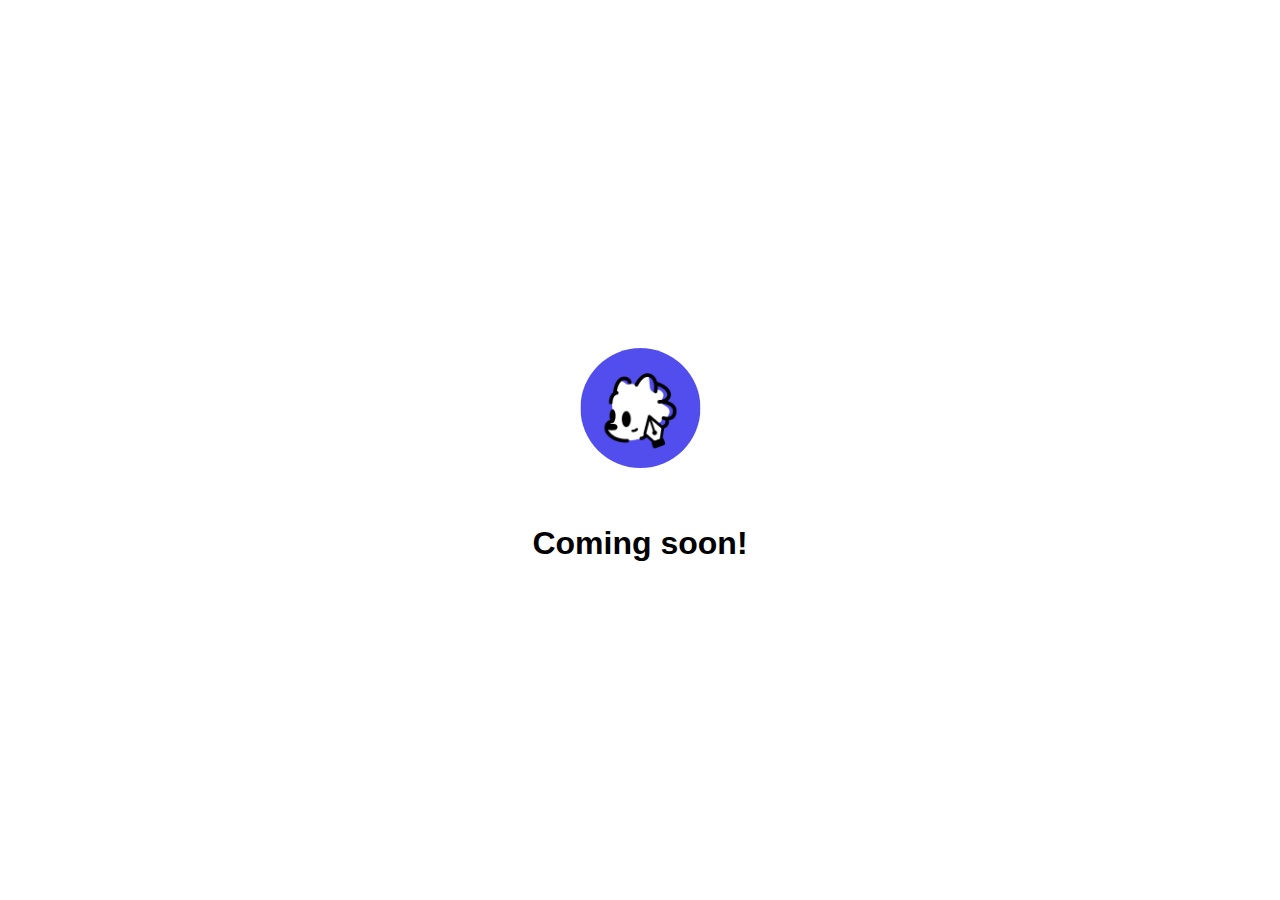
<file: index.html>
<!DOCTYPE html>
<html>
<head>
  <meta charset="utf-8">
  <meta name="viewport" content="width=device-width, initial-scale=1.0">
  <meta http-equiv="X-UA-Compatible" content="ie-edge">
  <link href="https://fonts.googleapis.com/css2?family=Quicksand:wght@700&display=swap" rel="stylesheet">
  <style>
  html {
  font-family: 'M PLUS Rounded 1c', sans-serif;
  }
  .middle {
    position: absolute;
    top: 50%;
    left: 50%;
    transform: translate(-50%, -50%);
    text-align: center;
  }
  img.logo {
    object-fit: cover;
    border-radius: 50%;
    height: 120px;
    width: 120px;
    padding: 2rem;
  }

  </style>
</head>

<body>

  <div class="middle">
    <div>
      <img class="logo" src="images/pixelwolfie-logo-small.jpg" alt="">
    </div>
    <h1>Coming soon!</h1>
  </div>


</div>

</body>
</html>
</file>
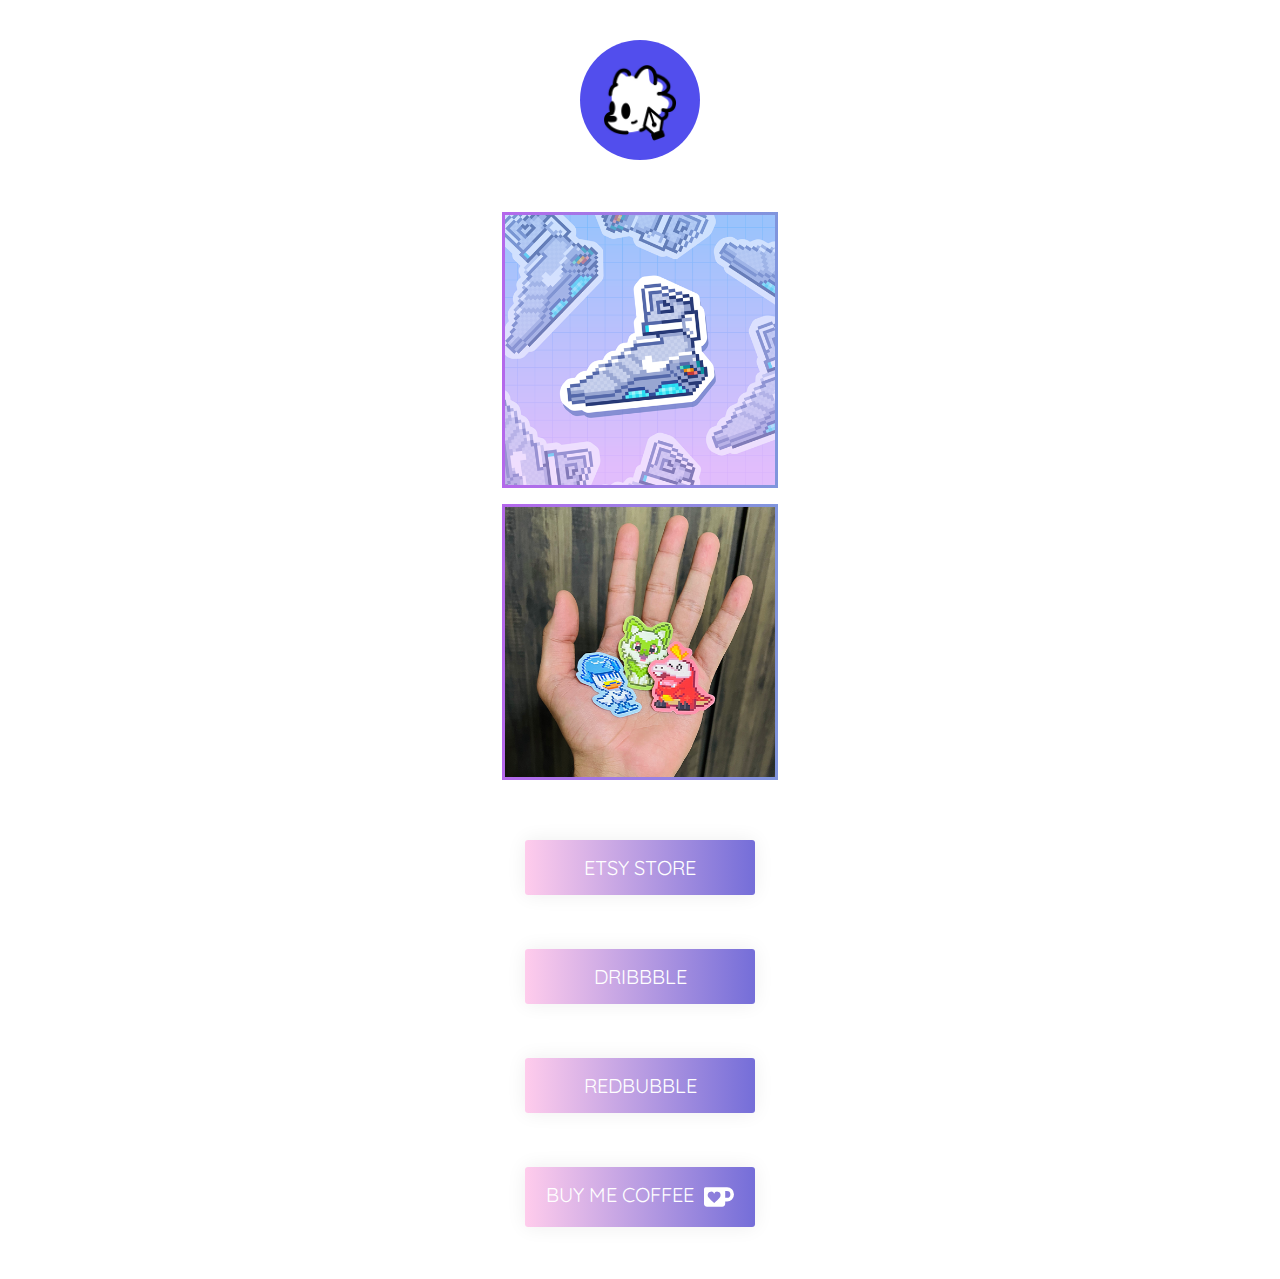
<file: instagram.html>
<!DOCTYPE html>
<html lang="en" dir="ltr">
  <head>
    <meta charset="utf-8">
    <meta name="viewport" content="width=device-width, initial-scale=1.0">
    <meta http-equiv="X-UA-Compatible" content="ie-edge">
    <link rel="stylesheet" href="assets/css/style.css">
    <link href="https://fonts.googleapis.com/css2?family=Quicksand:wght@700&display=swap" rel="stylesheet">
    <title>Pixelwolfie</title>

</head>
<body>
<div style="text-align:center;">
  <img class="logo" src="images/pixelwolfie-logo-small.jpg" alt="">
</div>


<div class="featured-container border-gradient ">
    <a href="https://www.etsy.com/sg-en/listing/1384898461/back-to-the-future-air-mag-sticker">
		<img style="width:270px; height:auto;" src="images/mag-cover-500x500.png" alt="">
    </a>
	</div>

	<div class="featured-container border-gradient ">
    <a href="https://www.etsy.com/sg-en/listing/1363711908/pokemon-scarlet-and-violet-gen-9">
		<img style="width:270px; height:auto;" src="images/gen-9-stickers.png" alt="">
    </a>
	</div>

<div class="gap"></div>

<div class="link-container">
      <a class="button gradient1" href="https://www.etsy.com/shop/pixelwolfie">
				Etsy Store
      </a>
    </div>
    <div class="gap"></div>

    <div class="link-container">
          <a class="button gradient1" href="https://dribbble.com/pixelwolfie">
    				Dribbble
          </a>
        </div>
        <div class="gap"></div>

        <div class="link-container">
              <a class="button gradient1" href="https://www.redbubble.com/people/pixelwolfie/">
        				Redbubble
              </a>
            </div>
            <div class="gap"></div>

            <div class="link-container">
                  <a class="button gradient1" href="https://ko-fi.com/pixelwolfie">
            				Buy me coffee <img style="width:30px; height:30px; vertical-align: middle; margin-left: 5px; " src="images/ko-fi.svg" alt="">
                  </a>
                </div>
                <div class="gap"></div>

		</body>
</html>
</file>
<file: assets/css/style.css>
html {
font-family: 'Quicksand', sans-serif;
}

img.logo {
  object-fit: cover;
  border-radius: 50%;
  height: 120px;
  width: 120px;
  padding: 2rem;
}

.featured-container {
  display: flex;
  justify-content: center;
  width: 270px;
  height: 270px;
  max-width: 100%;
  margin: 1rem auto;
}

.border-gradient {
  border: 3px solid;
  border-image-source: linear-gradient(90deg, rgb(180,104,235), rgb(128,149,221));
  border-image-slice: 1;
}

.link-container {
  max-width: 100%;
  display: flex;
  justify-content: center;
}

.button{
      text-decoration: none;
      margin: 10px;
      font-size: 20px;
      padding: 15px;
      text-align: center;
      text-transform: uppercase;
      transition: 0.5s;
      background-size: 200% auto;
      color: white;
      box-shadow: 0 0 20px #eee;
      border-radius: 3px;
      width: 200px;
      transition: all 0.3s cubic-bezier(.25,.8,.25,1);
      cursor: pointer;
      display: inline-block;
}

.button:hover{
    box-shadow: 0 10px 20px rgba(0,0,0,0.19), 0 6px 6px rgba(0,0,0,0.23);
    margin: 8px 10px 12px;
}
/*
linear-gradient(to right, #5d4ddc 0%, #ff00b8 51%, #42268e 100%)
*/
.gradient1 {
  background-image: linear-gradient(to right, #ffccec 0%, #726cd8 51%, #9eebff 100%)
}
.gradient1:hover {
  background-position: right center;
}

.gap{
	height:30px;
	background:none;
	display:inline-block;
}
</file>
